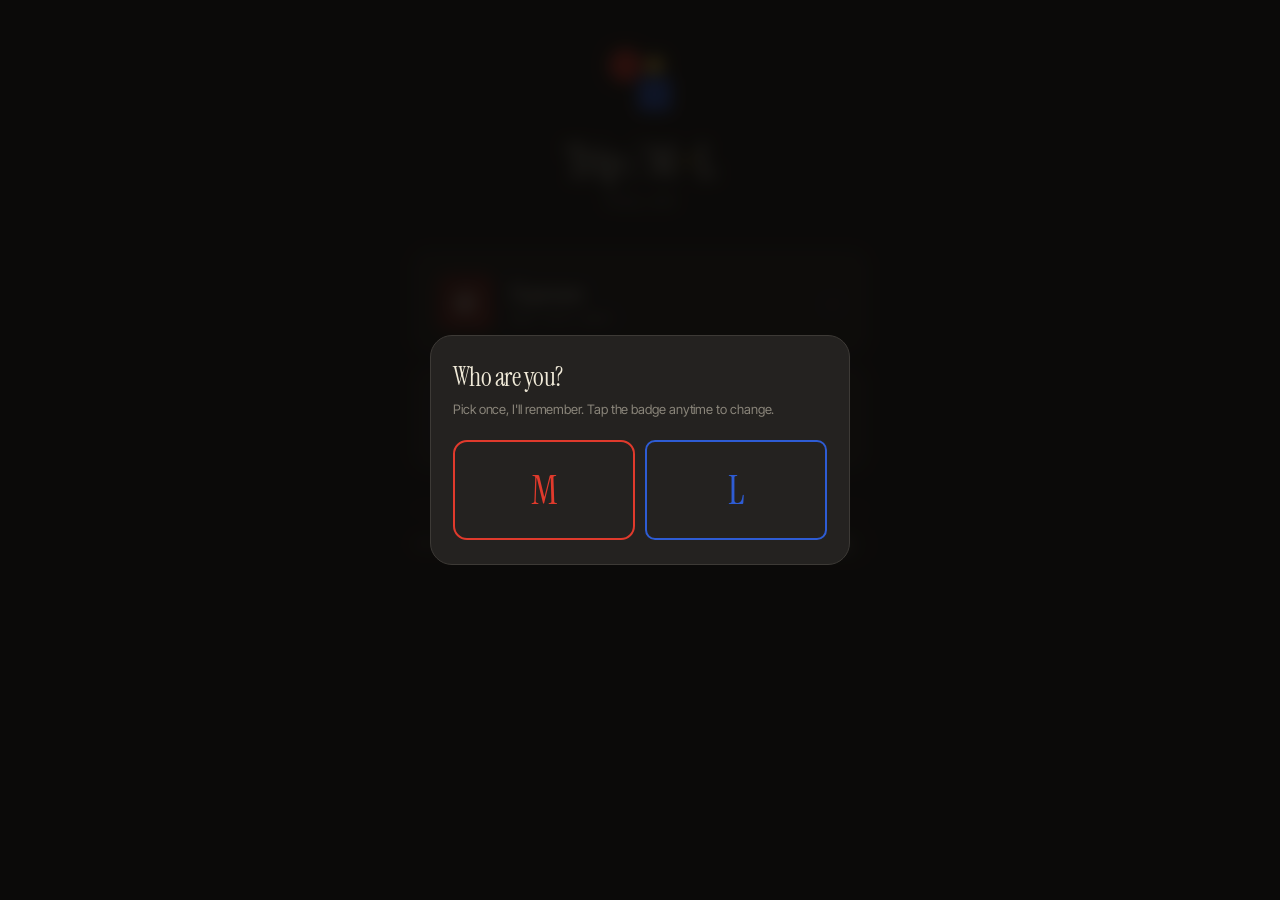
<file: index.html>
<!DOCTYPE html>
<html lang="en">
<head>
<meta charset="UTF-8">
<meta name="viewport" content="width=device-width, initial-scale=1.0, maximum-scale=1.0, user-scalable=no">
<meta name="theme-color" content="#1a1816">
<meta name="apple-mobile-web-app-capable" content="yes">
<meta name="apple-mobile-web-app-status-bar-style" content="black-translucent">
<title>Trip / M × L</title>
<link rel="preconnect" href="https://fonts.googleapis.com">
<link rel="preconnect" href="https://fonts.gstatic.com" crossorigin>
<link href="https://fonts.googleapis.com/css2?family=Instrument+Serif:ital@0;1&family=Inter+Tight:wght@400;500;600;700&family=JetBrains+Mono:wght@400;500&family=Noto+Sans+SC:wght@400;500;700&display=swap" rel="stylesheet">
<link rel="stylesheet" href="styles.css">
</head>
<body>

<div class="landing">
  <div class="landing-hero">
    <div class="landing-logo">
      <svg viewBox="0 0 44 44" fill="none">
        <circle cx="14" cy="14" r="10" fill="#e03a2c" stroke="#1a1816" stroke-width="1.5"/>
        <rect x="20" y="20" width="20" height="20" rx="3" fill="#2e5cd4" stroke="#1a1816" stroke-width="1.5"/>
        <circle cx="30" cy="14" r="6" fill="#e8b93f" stroke="#1a1816" stroke-width="1.5"/>
      </svg>
    </div>
    <h1 class="landing-title">Trip / M<em>×</em>L</h1>
    <p class="landing-subtitle">China, 2026</p>
  </div>

  <nav class="landing-nav">
    <a href="trip_expenses.html" class="landing-card" id="link-expenses">
      <div class="landing-card-icon money">
        <svg viewBox="0 0 24 24" fill="none" stroke="#f0ead8" stroke-width="1.6" stroke-linecap="round" stroke-linejoin="round">
          <circle cx="12" cy="12" r="9"/>
          <path d="M12 7v10M9 9.5h5a2 2 0 0 1 0 4H10a2 2 0 0 0 0 4h5"/>
        </svg>
      </div>
      <div class="landing-card-text">
        <h2 class="landing-card-title">Expenses</h2>
        <p class="landing-card-sub">who pays what</p>
      </div>
      <span class="landing-card-arrow">→</span>
    </a>

    <a href="plan.html" class="landing-card" id="link-plan">
      <div class="landing-card-icon plan">
        <svg viewBox="0 0 24 24" fill="none" stroke="#f0ead8" stroke-width="1.6" stroke-linecap="round" stroke-linejoin="round">
          <path d="M12 21s-7-5.5-7-11a7 7 0 1 1 14 0c0 5.5-7 11-7 11z"/>
          <circle cx="12" cy="10" r="2.5"/>
        </svg>
      </div>
      <div class="landing-card-text">
        <h2 class="landing-card-title">Plan</h2>
        <p class="landing-card-sub">hotels & places</p>
      </div>
      <span class="landing-card-arrow">→</span>
    </a>
  </nav>

  <div class="landing-meta">
    <span class="landing-identity" id="identity-display">you are <strong id="identity-name">?</strong></span>
    <button class="secondary-btn" id="change-identity-btn" style="width: auto; padding: 6px 14px; margin: 0; font-size: 11px;">Change</button>
  </div>
</div>

<div id="modal-container"></div>
<div class="toast" id="toast"></div>

<script src="shared.js"></script>
<script>
function updateIdentityDisplay() {
  const el = document.getElementById('identity-name');
  if (el) el.textContent = window.__identity || '?';

  // Pass identity through to links
  const suffix = window.__identity ? '?who=' + window.__identity : '';
  const links = ['link-expenses', 'link-plan'];
  links.forEach(id => {
    const link = document.getElementById(id);
    if (link) {
      const base = link.getAttribute('href').split('?')[0];
      link.setAttribute('href', base + suffix);
    }
  });
}

function onIdentityChange(who) {
  updateIdentityDisplay();
}

// On first load, if no identity, ask
if (!window.__identity) {
  askIdentity();
}
updateIdentityDisplay();

document.getElementById('change-identity-btn').onclick = askIdentity;
</script>

</body>
</html>
</file>
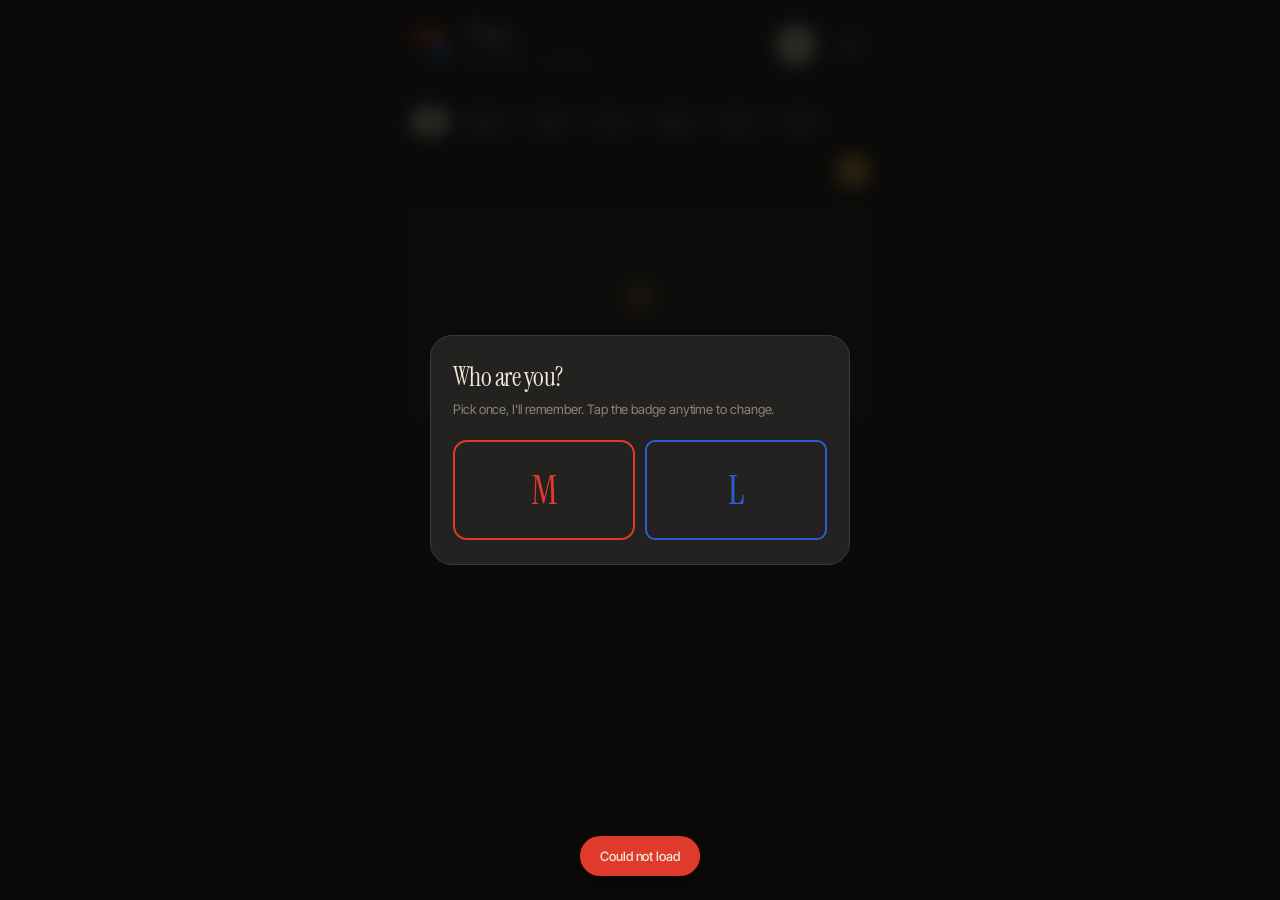
<file: plan.html>
<!DOCTYPE html>
<html lang="en">
<head>
<meta charset="UTF-8">
<meta name="viewport" content="width=device-width, initial-scale=1.0, maximum-scale=1.0, user-scalable=no">
<meta name="theme-color" content="#1a1816">
<meta name="apple-mobile-web-app-capable" content="yes">
<meta name="apple-mobile-web-app-status-bar-style" content="black-translucent">
<title>Plan / Trip M × L</title>
<link rel="preconnect" href="https://fonts.googleapis.com">
<link rel="preconnect" href="https://fonts.gstatic.com" crossorigin>
<link href="https://fonts.googleapis.com/css2?family=Instrument+Serif:ital@0;1&family=Inter+Tight:wght@400;500;600;700&family=JetBrains+Mono:wght@400;500&family=Noto+Sans+SC:wght@400;500;700&display=swap" rel="stylesheet">
<link rel="stylesheet" href="styles.css">
</head>
<body>

<div class="header"></div>

<div id="app">
  <div class="loading">Loading places...</div>
</div>

<div class="toast" id="toast"></div>
<div id="modal-container"></div>

<script src="shared.js"></script>
<script src="plan.js"></script>
</body>
</html>
</file>
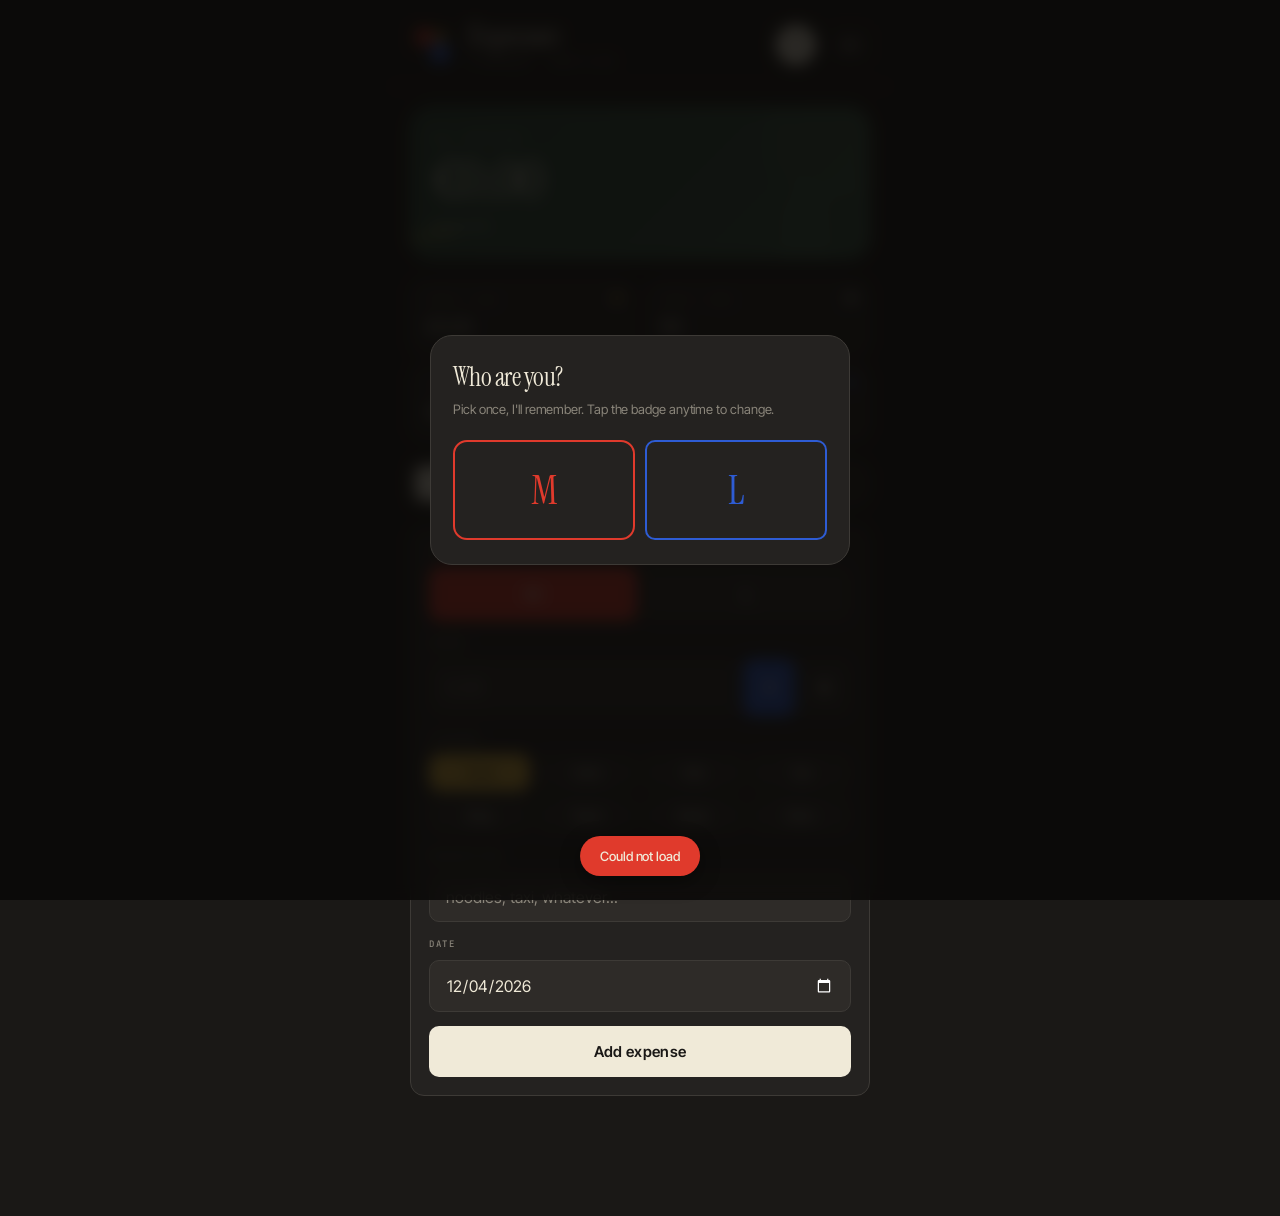
<file: trip_expenses.html>
<!DOCTYPE html>
<html lang="en">
<head>
<meta charset="UTF-8">
<meta name="viewport" content="width=device-width, initial-scale=1.0, maximum-scale=1.0, user-scalable=no">
<meta name="theme-color" content="#1a1816">
<meta name="apple-mobile-web-app-capable" content="yes">
<meta name="apple-mobile-web-app-status-bar-style" content="black-translucent">
<title>Expenses / Trip M × L</title>
<link rel="preconnect" href="https://fonts.googleapis.com">
<link rel="preconnect" href="https://fonts.gstatic.com" crossorigin>
<link href="https://fonts.googleapis.com/css2?family=Instrument+Serif:ital@0;1&family=Inter+Tight:wght@400;500;600;700&family=JetBrains+Mono:wght@400;500&family=Noto+Sans+SC:wght@400;500;700&display=swap" rel="stylesheet">
<link rel="stylesheet" href="styles.css">
</head>
<body>

<div class="header"></div>

<div id="app">
  <div class="loading">Loading from the sheet...</div>
</div>

<div class="toast" id="toast"></div>
<div id="modal-container"></div>

<script src="shared.js"></script>
<script src="trip_expenses.js"></script>
</body>
</html>
</file>
<file: styles.css>
:root {
  --bg: #1a1816;
  --bg-2: #242220;
  --card: #2e2b28;
  --cream: #f0ead8;
  --cream-soft: #d8d2c0;
  --ink: #1a1816;
  --line: #3d3a36;
  --line-strong: #4e4a45;
  --muted: #8a857a;
  --red: #e03a2c;
  --blue: #2e5cd4;
  --yellow: #e8b93f;
  --green: #4a9169;
  --radius: 14px;
  --radius-sm: 10px;
  --radius-xl: 22px;
}
* { box-sizing: border-box; -webkit-tap-highlight-color: transparent; }
html, body {
  margin: 0; padding: 0;
  background: var(--bg); color: var(--cream);
  font-family: 'Inter Tight', sans-serif; font-size: 16px;
  overscroll-behavior-y: none; -webkit-font-smoothing: antialiased;
  letter-spacing: -0.005em;
}
body {
  max-width: 500px; margin: 0 auto;
  min-height: 100vh; padding: 0 0 120px;
  position: relative;
}

/* ============ HEADER ============ */
.header { padding: 22px 20px 18px; background: var(--bg); position: sticky; top: 0; z-index: 10; border-bottom: 1px solid var(--line); }
.header-row { display: flex; align-items: center; gap: 14px; }
.logo { width: 44px; height: 44px; position: relative; flex-shrink: 0; cursor: pointer; }
.logo svg { width: 100%; height: 100%; display: block; }
.title-block { flex: 1; }
h1.title { font-family: 'Instrument Serif', serif; font-size: 30px; font-weight: 400; margin: 0; letter-spacing: -0.01em; line-height: 0.95; color: var(--cream); }
h1.title em { font-style: italic; color: var(--yellow); }
h1.title a { color: inherit; text-decoration: none; }
.sub { margin: 4px 0 0; font-size: 10px; color: var(--muted); font-family: 'JetBrains Mono', monospace; letter-spacing: 0.1em; text-transform: uppercase; }
.identity-chip { width: 40px; height: 40px; border: 2px solid var(--cream); background: var(--cream); color: var(--ink); font-family: 'Inter Tight', sans-serif; font-weight: 700; font-size: 15px; cursor: pointer; border-radius: 50%; display: flex; align-items: center; justify-content: center; transition: transform 0.15s; }
.identity-chip.m { background: var(--red); border-color: var(--red); color: var(--cream); }
.identity-chip.l { background: var(--blue); border-color: var(--blue); color: var(--cream); }
.identity-chip:active { transform: scale(0.94); }

.burger-btn { width: 40px; height: 40px; background: transparent; border: 1px solid var(--line); border-radius: var(--radius-sm); cursor: pointer; display: flex; flex-direction: column; align-items: center; justify-content: center; gap: 4px; padding: 0; }
.burger-btn span { display: block; width: 16px; height: 1.5px; background: var(--cream); border-radius: 1px; transition: all 0.15s; }
.burger-btn:active span { background: var(--yellow); }

/* ============ DRAWER MENU ============ */
.drawer-bg { position: fixed; inset: 0; background: rgba(10,9,8,0.75); z-index: 300; display: none; backdrop-filter: blur(6px); -webkit-backdrop-filter: blur(6px); }
.drawer-bg.open { display: block; }
.drawer { position: fixed; top: 0; right: 0; bottom: 0; width: 280px; max-width: 85vw; background: var(--bg-2); border-left: 1px solid var(--line); z-index: 301; transform: translateX(100%); transition: transform 0.25s cubic-bezier(0.2, 0, 0.2, 1); padding: 24px 20px; display: flex; flex-direction: column; }
.drawer.open { transform: translateX(0); }
.drawer-header { display: flex; justify-content: space-between; align-items: center; margin-bottom: 24px; }
.drawer-title { font-family: 'Instrument Serif', serif; font-size: 22px; margin: 0; }
.drawer-close { background: transparent; border: 0; color: var(--muted); font-size: 24px; cursor: pointer; padding: 0 4px; line-height: 1; }
.drawer-link { display: flex; align-items: center; gap: 14px; padding: 14px 12px; border: 1px solid var(--line); border-radius: var(--radius-sm); margin-bottom: 8px; text-decoration: none; color: var(--cream); background: var(--card); font-family: 'Inter Tight', sans-serif; font-weight: 500; font-size: 15px; transition: all 0.15s; }
.drawer-link:active { transform: scale(0.98); border-color: var(--yellow); }
.drawer-link.active { border-color: var(--cream); background: var(--cream); color: var(--ink); font-weight: 600; }
.drawer-link-icon { width: 28px; height: 28px; display: flex; align-items: center; justify-content: center; flex-shrink: 0; }
.drawer-link-icon svg { width: 22px; height: 22px; }
.drawer-link-text { flex: 1; }
.drawer-link-sub { font-size: 11px; color: var(--muted); font-family: 'JetBrains Mono', monospace; letter-spacing: 0.08em; text-transform: uppercase; margin-top: 2px; }
.drawer-link.active .drawer-link-sub { color: var(--muted); }

/* ============ BALANCE ============ */
.balance-section { padding: 20px; position: relative; }
.balance-card { background: var(--card); border: 1px solid var(--line); border-radius: var(--radius-xl); padding: 24px 22px; position: relative; overflow: hidden; }
.balance-card.settled { background: linear-gradient(135deg, #2d4a3a 0%, #3a5a47 100%); border-color: var(--green); }
.balance-card.red-side { background: linear-gradient(135deg, #5a201a 0%, #7a2a20 100%); border-color: var(--red); }
.balance-card.blue-side { background: linear-gradient(135deg, #1a2e5a 0%, #234070 100%); border-color: var(--blue); }
.balance-card .shape-a { position: absolute; top: -30px; right: -20px; width: 120px; height: 120px; border-radius: 50%; border: 2px solid rgba(240, 234, 216, 0.08); background: rgba(240, 234, 216, 0.03); }
.balance-card .shape-b { position: absolute; bottom: -20px; right: 40px; width: 50px; height: 90px; border-radius: 25px; background: rgba(240, 234, 216, 0.04); }
.balance-card .shape-c { position: absolute; bottom: 20px; left: -15px; width: 60px; height: 4px; background: var(--yellow); border-radius: 2px; transform: rotate(-8deg); opacity: 0.5; }
.balance-label { font-family: 'JetBrains Mono', monospace; font-size: 10px; letter-spacing: 0.2em; text-transform: uppercase; opacity: 0.7; margin: 0 0 10px; position: relative; z-index: 1; color: var(--cream); }
.balance-amount { font-family: 'Instrument Serif', serif; font-size: 56px; font-weight: 400; margin: 0; letter-spacing: -0.03em; line-height: 0.9; position: relative; z-index: 1; color: var(--cream); }
.balance-who { margin: 12px 0 0; font-size: 13px; opacity: 0.8; font-style: italic; font-family: 'Instrument Serif', serif; position: relative; z-index: 1; color: var(--cream); }
.balance-rmb { margin: 4px 0 0; font-size: 11px; opacity: 0.55; font-family: 'JetBrains Mono', monospace; letter-spacing: 0.05em; position: relative; z-index: 1; color: var(--cream); }

/* ============ STATS ============ */
.stats { display: grid; grid-template-columns: 1fr 1fr; gap: 8px; padding: 0 20px 20px; }
.stat { background: var(--bg-2); border: 1px solid var(--line); border-radius: var(--radius); padding: 14px 16px; position: relative; }
.stat::before { content: ''; position: absolute; top: 14px; right: 14px; width: 8px; height: 8px; border-radius: 50%; background: var(--line-strong); }
.stat:nth-child(1)::before { background: var(--yellow); }
.stat:nth-child(2)::before { background: var(--cream-soft); }
.stat:nth-child(3)::before { background: var(--red); }
.stat:nth-child(4)::before { background: var(--blue); }
.stat-label { font-family: 'JetBrains Mono', monospace; font-size: 9px; letter-spacing: 0.15em; text-transform: uppercase; color: var(--muted); margin: 0 0 6px; }
.stat-value { font-family: 'Instrument Serif', serif; font-size: 22px; font-weight: 400; margin: 0; letter-spacing: -0.01em; color: var(--cream); }

/* ============ TABS ============ */
.tabs { display: flex; padding: 4px; margin: 0 20px 20px; background: var(--bg-2); border: 1px solid var(--line); border-radius: var(--radius); gap: 2px; }
.tab { flex: 1; padding: 10px 0; background: transparent; border: 0; font-family: 'Inter Tight', sans-serif; font-weight: 500; font-size: 12px; letter-spacing: 0.03em; color: var(--muted); cursor: pointer; border-radius: calc(var(--radius) - 6px); transition: all 0.15s; }
.tab.active { background: var(--cream); color: var(--ink); font-weight: 600; }

.content { padding: 0 20px; }

/* ============ FORM ============ */
.form-card { background: var(--bg-2); border: 1px solid var(--line); border-radius: var(--radius); padding: 18px; }
.field { margin-bottom: 16px; }
.field:last-of-type { margin-bottom: 10px; }
.field-label { display: block; font-family: 'JetBrains Mono', monospace; font-size: 9px; text-transform: uppercase; letter-spacing: 0.18em; color: var(--muted); margin-bottom: 10px; font-weight: 500; }
.field-row { display: flex; gap: 10px; }
.field-row .field { flex: 1; margin-bottom: 16px; }
.toggle-group { display: flex; gap: 6px; }
.toggle-btn { flex: 1; padding: 16px; border: 1px solid var(--line); background: var(--card); font-family: 'Inter Tight', sans-serif; font-weight: 600; font-size: 16px; color: var(--cream-soft); cursor: pointer; letter-spacing: 0.02em; border-radius: var(--radius-sm); transition: all 0.15s; }
.toggle-btn.active.red { background: var(--red); color: var(--cream); border-color: var(--red); }
.toggle-btn.active.blue { background: var(--blue); color: var(--cream); border-color: var(--blue); }
.toggle-btn.active { background: var(--cream); color: var(--ink); border-color: var(--cream); }

.cat-grid { display: grid; grid-template-columns: repeat(4, 1fr); gap: 6px; }
.cat-btn { padding: 10px 4px; border: 1px solid var(--line); background: var(--card); font-family: 'Inter Tight', sans-serif; font-weight: 500; font-size: 12px; color: var(--cream-soft); cursor: pointer; border-radius: var(--radius-sm); transition: all 0.15s; }
.cat-btn.active { background: var(--yellow); color: var(--ink); border-color: var(--yellow); font-weight: 600; }

input[type="text"], input[type="number"], input[type="date"], input[type="time"], textarea {
  width: 100%; padding: 14px 16px; border: 1px solid var(--line); background: var(--card);
  font-family: 'Inter Tight', sans-serif; font-size: 16px; color: var(--cream);
  -webkit-appearance: none; border-radius: var(--radius-sm); transition: border-color 0.15s;
  resize: vertical;
}
input[type="date"], input[type="time"] { color-scheme: dark; }
input:focus, textarea:focus { outline: 0; border-color: var(--yellow); background: var(--card); }
input::placeholder, textarea::placeholder { color: var(--muted); }
.cn-input { font-family: 'Noto Sans SC', 'Inter Tight', sans-serif; }

.amount-row { display: flex; gap: 6px; }
.amount-row input { flex: 1; font-family: 'Instrument Serif', serif; font-size: 24px; padding: 12px 16px; }
.currency-toggle { display: flex; gap: 4px; }
.currency-btn { padding: 0 18px; border: 1px solid var(--line); background: var(--card); font-family: 'Inter Tight', sans-serif; font-weight: 600; font-size: 18px; color: var(--cream-soft); cursor: pointer; border-radius: var(--radius-sm); min-width: 52px; }
.currency-btn.active { background: var(--blue); color: var(--cream); border-color: var(--blue); }

.primary-btn { width: 100%; padding: 16px; background: var(--cream); color: var(--ink); border: 0; font-family: 'Inter Tight', sans-serif; font-weight: 600; font-size: 15px; cursor: pointer; letter-spacing: 0.02em; margin-top: 4px; border-radius: var(--radius-sm); transition: transform 0.1s, opacity 0.15s; }
.primary-btn:active { transform: scale(0.98); }
.primary-btn:disabled { opacity: 0.5; cursor: not-allowed; }
.secondary-btn { width: 100%; padding: 14px; background: transparent; color: var(--cream); border: 1px solid var(--line); font-family: 'Inter Tight', sans-serif; font-weight: 500; font-size: 13px; cursor: pointer; margin-top: 8px; border-radius: var(--radius-sm); }

/* ============ LIST (expenses) ============ */
.entry { background: var(--bg-2); border: 1px solid var(--line); border-radius: var(--radius); padding: 14px 16px; margin-bottom: 8px; display: flex; align-items: center; gap: 14px; }
.entry-avatar { width: 36px; height: 36px; display: flex; align-items: center; justify-content: center; font-family: 'Inter Tight', sans-serif; font-weight: 700; font-size: 14px; flex-shrink: 0; border-radius: 50%; color: var(--cream); }
.entry-avatar.m { background: var(--red); }
.entry-avatar.l { background: var(--blue); border-radius: 8px; }
.entry-main { flex: 1; min-width: 0; }
.entry-desc { margin: 0 0 2px; font-size: 15px; font-weight: 500; overflow: hidden; text-overflow: ellipsis; white-space: nowrap; color: var(--cream); }
.entry-meta { margin: 0; font-family: 'JetBrains Mono', monospace; font-size: 10px; color: var(--muted); text-transform: uppercase; letter-spacing: 0.1em; }
.entry-right { text-align: right; flex-shrink: 0; }
.entry-amount { margin: 0; font-family: 'Instrument Serif', serif; font-size: 18px; color: var(--cream); font-feature-settings: "tnum"; }
.entry-sub { margin: 0; font-family: 'JetBrains Mono', monospace; font-size: 10px; color: var(--muted); }
.del-btn { background: transparent; border: 0; color: var(--muted); font-size: 20px; cursor: pointer; padding: 0 6px; line-height: 1; font-weight: 300; }
.del-btn:hover { color: var(--red); }

.empty { text-align: center; padding: 56px 20px; background: var(--bg-2); border: 1px dashed var(--line); border-radius: var(--radius); }
.empty-icon { width: 60px; height: 60px; margin: 0 auto 16px; position: relative; }
.empty-icon::before { content: ''; position: absolute; inset: 0; border: 2px solid var(--line-strong); border-radius: 50%; }
.empty-icon::after { content: ''; position: absolute; top: 14px; left: 14px; width: 32px; height: 32px; background: var(--yellow); border-radius: 50%; opacity: 0.4; }
.empty-text { font-family: 'Instrument Serif', serif; font-style: italic; font-size: 15px; color: var(--muted); }

.loading { text-align: center; padding: 48px 20px; font-family: 'Instrument Serif', serif; font-style: italic; font-size: 15px; color: var(--muted); }

.toast { position: fixed; bottom: 24px; left: 50%; transform: translateX(-50%) translateY(150px); background: var(--cream); color: var(--ink); padding: 12px 20px; border-radius: 100px; font-family: 'Inter Tight', sans-serif; font-weight: 500; font-size: 13px; z-index: 400; transition: transform 0.25s cubic-bezier(0.5, 0, 0.25, 1.5); max-width: 90%; box-shadow: 0 6px 20px rgba(0,0,0,0.4); }
.toast.show { transform: translateX(-50%) translateY(0); }
.toast.error { background: var(--red); color: var(--cream); }

/* ============ SETTINGS ============ */
.settings-card { background: var(--bg-2); border: 1px solid var(--line); border-radius: var(--radius); padding: 16px 18px; margin-bottom: 10px; }
.settings-row { display: flex; justify-content: space-between; align-items: center; gap: 12px; }
.settings-label { font-family: 'JetBrains Mono', monospace; font-size: 10px; text-transform: uppercase; letter-spacing: 0.15em; color: var(--muted); font-weight: 500; }
.rate-input { width: 120px !important; text-align: right; font-family: 'Instrument Serif', serif !important; font-size: 18px !important; padding: 10px 14px !important; }

.section-title { font-family: 'Instrument Serif', serif; font-style: italic; font-size: 20px; color: var(--cream); margin: 28px 0 12px; font-weight: 400; letter-spacing: -0.01em; }

.day-group { margin-bottom: 16px; }
.day-header { font-family: 'JetBrains Mono', monospace; font-size: 10px; color: var(--muted); margin: 0 0 10px; text-transform: uppercase; letter-spacing: 0.18em; padding: 4px 0; display: flex; align-items: center; gap: 8px; }
.day-header::after { content: ''; flex: 1; height: 1px; background: var(--line); }

.suggestion-banner { background: var(--yellow); color: var(--ink); padding: 14px 18px; margin-bottom: 16px; font-family: 'Instrument Serif', serif; font-size: 15px; font-style: italic; border-radius: var(--radius); line-height: 1.3; }
.suggestion-banner strong { font-style: normal; font-family: 'Inter Tight', sans-serif; font-weight: 700; }

/* ============ MODAL ============ */
.modal-bg { position: fixed; inset: 0; background: rgba(10,9,8,0.85); display: flex; align-items: center; justify-content: center; z-index: 200; padding: 20px; backdrop-filter: blur(8px); -webkit-backdrop-filter: blur(8px); overflow-y: auto; }
.modal { background: var(--bg-2); border: 1px solid var(--line); padding: 24px 22px; max-width: 420px; width: 100%; position: relative; border-radius: var(--radius-xl); margin: auto; }
.modal h2 { font-family: 'Instrument Serif', serif; font-size: 26px; font-weight: 400; margin: 0 0 6px; letter-spacing: -0.02em; color: var(--cream); }
.modal p { font-size: 13px; color: var(--muted); margin: 0 0 20px; line-height: 1.5; }
.modal-choices { display: grid; grid-template-columns: 1fr 1fr; gap: 10px; }
.choice-btn { padding: 28px 12px; border: 2px solid; background: transparent; font-family: 'Instrument Serif', serif; font-size: 40px; cursor: pointer; text-align: center; line-height: 1; border-radius: var(--radius); transition: all 0.15s; }
.choice-btn.m { color: var(--red); border-color: var(--red); }
.choice-btn.l { color: var(--blue); border-color: var(--blue); border-radius: var(--radius-sm); }
.choice-btn:active { transform: scale(0.96); }

/* ============ PLACES ============ */
.day-block { margin-bottom: 22px; }
.day-block-header { display: flex; justify-content: space-between; align-items: center; margin-bottom: 10px; padding-bottom: 8px; border-bottom: 1px solid var(--line); gap: 10px; }
.day-block-title { font-family: 'Instrument Serif', serif; font-size: 22px; color: var(--cream); margin: 0; font-weight: 400; letter-spacing: -0.01em; }
.day-city-tag { font-family: 'JetBrains Mono', monospace; font-size: 10px; color: var(--yellow); letter-spacing: 0.12em; text-transform: uppercase; font-weight: 500; padding: 4px 10px; border: 1px solid var(--line); border-radius: 10px; background: var(--bg-2); white-space: nowrap; }

.place-card { background: var(--bg-2); border: 1px solid var(--line); border-radius: var(--radius); padding: 14px 16px; margin-bottom: 8px; position: relative; }
.place-card.done { opacity: 0.55; }
.place-card.done .place-name-latin { text-decoration: line-through; }
.place-card.done .train-city { text-decoration: line-through; }
.place-head { display: flex; align-items: flex-start; gap: 10px; margin-bottom: 8px; }
.place-type-badge { display: inline-flex; align-items: center; justify-content: center; width: 32px; height: 32px; border-radius: 8px; font-size: 16px; flex-shrink: 0; }
.place-type-badge.hotel { background: rgba(224, 58, 44, 0.15); }
.place-type-badge.train { background: rgba(74, 145, 105, 0.15); }
.place-type-badge.food { background: rgba(232, 185, 63, 0.15); }
.place-type-badge.place { background: rgba(46, 92, 212, 0.15); }
.place-type-badge.other { background: rgba(138, 133, 122, 0.15); }
.place-type-badge svg { width: 18px; height: 18px; }
.place-names { flex: 1; min-width: 0; }
.place-name-latin { font-family: 'Inter Tight', sans-serif; font-weight: 600; font-size: 15px; color: var(--cream); margin: 0; line-height: 1.3; }
.place-meta-row { display: flex; flex-wrap: wrap; gap: 6px; margin-top: 4px; align-items: center; }
.place-subline { margin: 4px 0 0; font-family: 'JetBrains Mono', monospace; font-size: 10px; color: var(--muted); letter-spacing: 0.08em; text-transform: uppercase; }
.place-check { background: transparent; border: 1.5px solid var(--line-strong); width: 24px; height: 24px; border-radius: 50%; cursor: pointer; flex-shrink: 0; display: flex; align-items: center; justify-content: center; padding: 0; margin-top: 2px; transition: all 0.15s; }
.place-check.done { background: var(--green); border-color: var(--green); }
.place-check.done::after { content: '✓'; color: var(--cream); font-size: 14px; font-weight: 700; }

.time-badge { display: inline-block; padding: 2px 8px; background: rgba(74, 145, 105, 0.15); color: var(--green); border-radius: 6px; font-family: 'JetBrains Mono', monospace; font-size: 11px; font-weight: 500; letter-spacing: 0.04em; }
.night-badge { display: inline-block; padding: 2px 8px; background: rgba(224, 58, 44, 0.12); color: var(--red); border-radius: 6px; font-family: 'JetBrains Mono', monospace; font-size: 10px; font-weight: 500; letter-spacing: 0.08em; text-transform: uppercase; }
.city-pill { display: inline-block; padding: 2px 8px; background: rgba(232, 185, 63, 0.12); color: var(--yellow); border-radius: 6px; font-family: 'JetBrains Mono', monospace; font-size: 10px; font-weight: 500; letter-spacing: 0.08em; text-transform: uppercase; }

/* ============ TRAIN CARD ============ */
.train-card { border-color: rgba(74, 145, 105, 0.3); }
.train-head { display: flex; align-items: center; gap: 12px; margin-bottom: 10px; }
.train-route { flex: 1; display: flex; align-items: center; gap: 12px; min-width: 0; }
.train-endpoint { flex: 1; min-width: 0; }
.train-label { margin: 0 0 2px; font-family: 'JetBrains Mono', monospace; font-size: 9px; color: var(--muted); text-transform: uppercase; letter-spacing: 0.15em; }
.train-city { margin: 0; font-family: 'Instrument Serif', serif; font-size: 20px; color: var(--cream); font-weight: 400; letter-spacing: -0.01em; line-height: 1.1; overflow: hidden; text-overflow: ellipsis; white-space: nowrap; }
.train-arrow { font-family: 'Instrument Serif', serif; font-size: 22px; color: var(--green); flex-shrink: 0; }
.train-time { margin-bottom: 8px; }

.copy-row { display: flex; align-items: center; gap: 8px; padding: 8px 10px; background: var(--card); border-radius: var(--radius-sm); margin-top: 6px; }
.copy-label { font-family: 'JetBrains Mono', monospace; font-size: 9px; color: var(--muted); text-transform: uppercase; letter-spacing: 0.1em; flex-shrink: 0; width: 44px; }
.copy-text { flex: 1; font-family: 'Noto Sans SC', sans-serif; font-size: 14px; color: var(--cream); overflow: hidden; text-overflow: ellipsis; white-space: nowrap; }
.copy-btn { background: transparent; border: 1px solid var(--line-strong); border-radius: 6px; padding: 4px 8px; font-family: 'JetBrains Mono', monospace; font-size: 10px; color: var(--cream-soft); cursor: pointer; flex-shrink: 0; text-transform: uppercase; letter-spacing: 0.1em; transition: all 0.15s; }
.copy-btn:active { background: var(--yellow); color: var(--ink); border-color: var(--yellow); }
.copy-btn.copied { background: var(--green); color: var(--cream); border-color: var(--green); }

.place-note { margin: 8px 0 0; font-family: 'Instrument Serif', serif; font-style: italic; font-size: 13px; color: var(--cream-soft); line-height: 1.4; }
.place-actions { display: flex; justify-content: flex-end; gap: 4px; margin-top: 6px; align-items: center; }
.place-edit-btn, .place-del-btn, .place-map-btn { background: transparent; border: 0; color: var(--muted); font-size: 12px; font-family: 'JetBrains Mono', monospace; text-transform: uppercase; letter-spacing: 0.1em; cursor: pointer; padding: 4px 8px; border-radius: 6px; text-decoration: none; display: inline-block; }
.place-edit-btn:hover { color: var(--yellow); }
.place-del-btn:hover { color: var(--red); }
.place-map-btn { color: var(--green); border: 1px solid rgba(74, 145, 105, 0.3); margin-right: auto; }
.place-map-btn:hover { background: rgba(74, 145, 105, 0.15); }

.add-place-inline {
  width: 34px; height: 34px;
  background: var(--yellow); color: var(--ink);
  border: 0;
  font-family: 'Inter Tight', sans-serif;
  font-size: 20px; font-weight: 600; line-height: 1;
  cursor: pointer;
  border-radius: 50%;
  flex-shrink: 0;
  margin-left: auto;
  display: flex; align-items: center; justify-content: center;
  padding: 0;
  transition: transform 0.1s;
}
.add-place-inline:active { transform: scale(0.92); }

.add-place-btn { width: 100%; padding: 16px; background: transparent; color: var(--cream); border: 1.5px dashed var(--line-strong); font-family: 'Inter Tight', sans-serif; font-weight: 500; font-size: 14px; cursor: pointer; border-radius: var(--radius); margin-bottom: 16px; transition: all 0.15s; }
.add-place-btn:active { background: var(--bg-2); }

.filter-row { display: flex; gap: 6px; margin-bottom: 14px; overflow-x: auto; padding-bottom: 4px; }
.filter-row.city-row { margin-bottom: 18px; align-items: center; }
.filter-chip { padding: 6px 12px; border: 1px solid var(--line); background: var(--bg-2); font-family: 'Inter Tight', sans-serif; font-size: 12px; color: var(--cream-soft); cursor: pointer; border-radius: 20px; white-space: nowrap; font-weight: 500; }
.filter-chip.active { background: var(--cream); color: var(--ink); border-color: var(--cream); font-weight: 600; }
.filter-chip.city-chip.active { background: var(--yellow); color: var(--ink); border-color: var(--yellow); }

.type-select { display: grid; grid-template-columns: repeat(5, 1fr); gap: 6px; }
.type-btn { padding: 12px 4px; border: 1px solid var(--line); background: var(--card); color: var(--cream-soft); cursor: pointer; border-radius: var(--radius-sm); font-family: 'Inter Tight', sans-serif; font-size: 11px; font-weight: 500; display: flex; flex-direction: column; align-items: center; gap: 4px; }
.type-btn svg { width: 20px; height: 20px; }
.type-btn.active { background: var(--yellow); color: var(--ink); border-color: var(--yellow); font-weight: 600; }
.type-btn.active svg { stroke: var(--ink); }

/* ============ LANDING ============ */
.landing { padding: 40px 24px; }
.landing-hero { text-align: center; margin-bottom: 40px; }
.landing-logo { width: 80px; height: 80px; margin: 0 auto 20px; }
.landing-title { font-family: 'Instrument Serif', serif; font-size: 44px; font-weight: 400; margin: 0 0 6px; letter-spacing: -0.02em; line-height: 1; }
.landing-title em { font-style: italic; color: var(--yellow); }
.landing-subtitle { font-family: 'Instrument Serif', serif; font-style: italic; font-size: 16px; color: var(--muted); margin: 0; }

.landing-nav { display: flex; flex-direction: column; gap: 14px; }
.landing-card { display: flex; align-items: center; gap: 18px; padding: 22px; background: var(--bg-2); border: 1px solid var(--line); border-radius: var(--radius); text-decoration: none; color: var(--cream); transition: all 0.15s; }
.landing-card:active { transform: scale(0.98); border-color: var(--yellow); }
.landing-card-icon { width: 56px; height: 56px; border-radius: var(--radius-sm); display: flex; align-items: center; justify-content: center; flex-shrink: 0; }
.landing-card-icon.money { background: linear-gradient(135deg, #5a201a 0%, #7a2a20 100%); }
.landing-card-icon.plan { background: linear-gradient(135deg, #1a2e5a 0%, #234070 100%); }
.landing-card-icon svg { width: 28px; height: 28px; }
.landing-card-text { flex: 1; }
.landing-card-title { font-family: 'Instrument Serif', serif; font-size: 24px; margin: 0 0 2px; font-weight: 400; letter-spacing: -0.01em; }
.landing-card-sub { font-size: 12px; color: var(--muted); margin: 0; font-family: 'JetBrains Mono', monospace; letter-spacing: 0.08em; text-transform: uppercase; }
.landing-card-arrow { font-family: 'Instrument Serif', serif; font-size: 24px; color: var(--muted); }

.landing-meta { margin-top: 40px; padding-top: 20px; border-top: 1px solid var(--line); display: flex; justify-content: space-between; align-items: center; }
.landing-identity { font-family: 'JetBrains Mono', monospace; font-size: 11px; color: var(--muted); text-transform: uppercase; letter-spacing: 0.1em; }
.landing-identity strong { color: var(--cream); font-weight: 700; }



.sync-indicator {
  display: inline-block;
  margin-left: 8px;
  font-size: 10px;
  opacity: 0;
  transition: opacity 0.2s ease;
  color: #9a8f7a;
  font-style: italic;
}
.sync-indicator.visible {
  opacity: 1;
}
</file>
